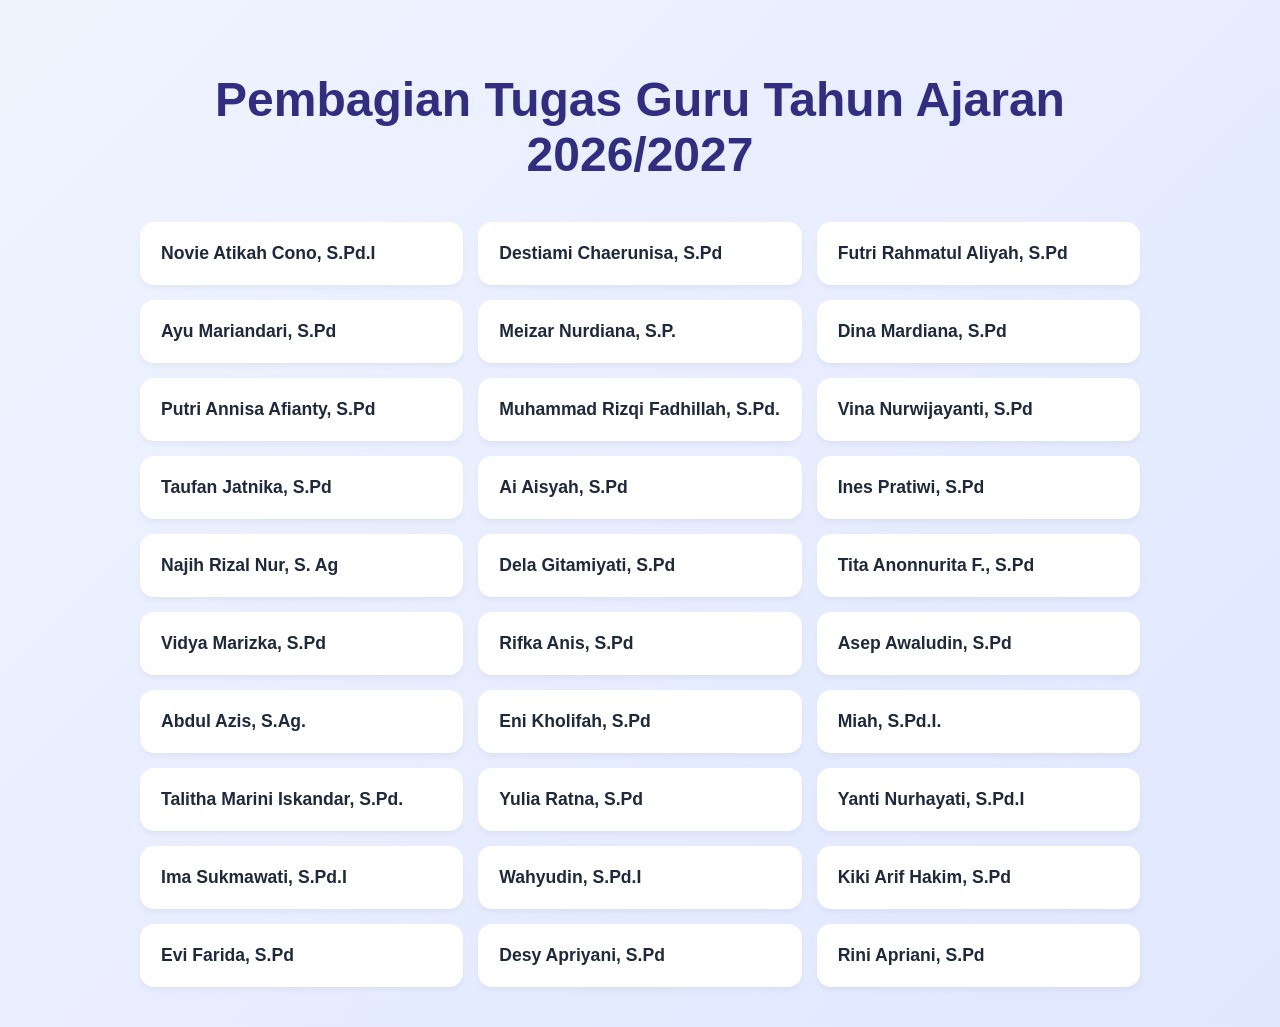
<file: index.html>
<!doctype html>
<html>
<head>
    <meta charset="utf-8">
    <title>Program Kerja</title>
    <link rel="stylesheet" href="css/style.css">
</head>
<body>
    <div class="wrap">
        <h1>Pembagian Tugas Guru Tahun Ajaran 2026/2027</h1>
        <div id="guruList"></div>
    </div>
    <script src="js/data.js"></script>
    <script src="js/index.js"></script>
</body>
</html>
</file>
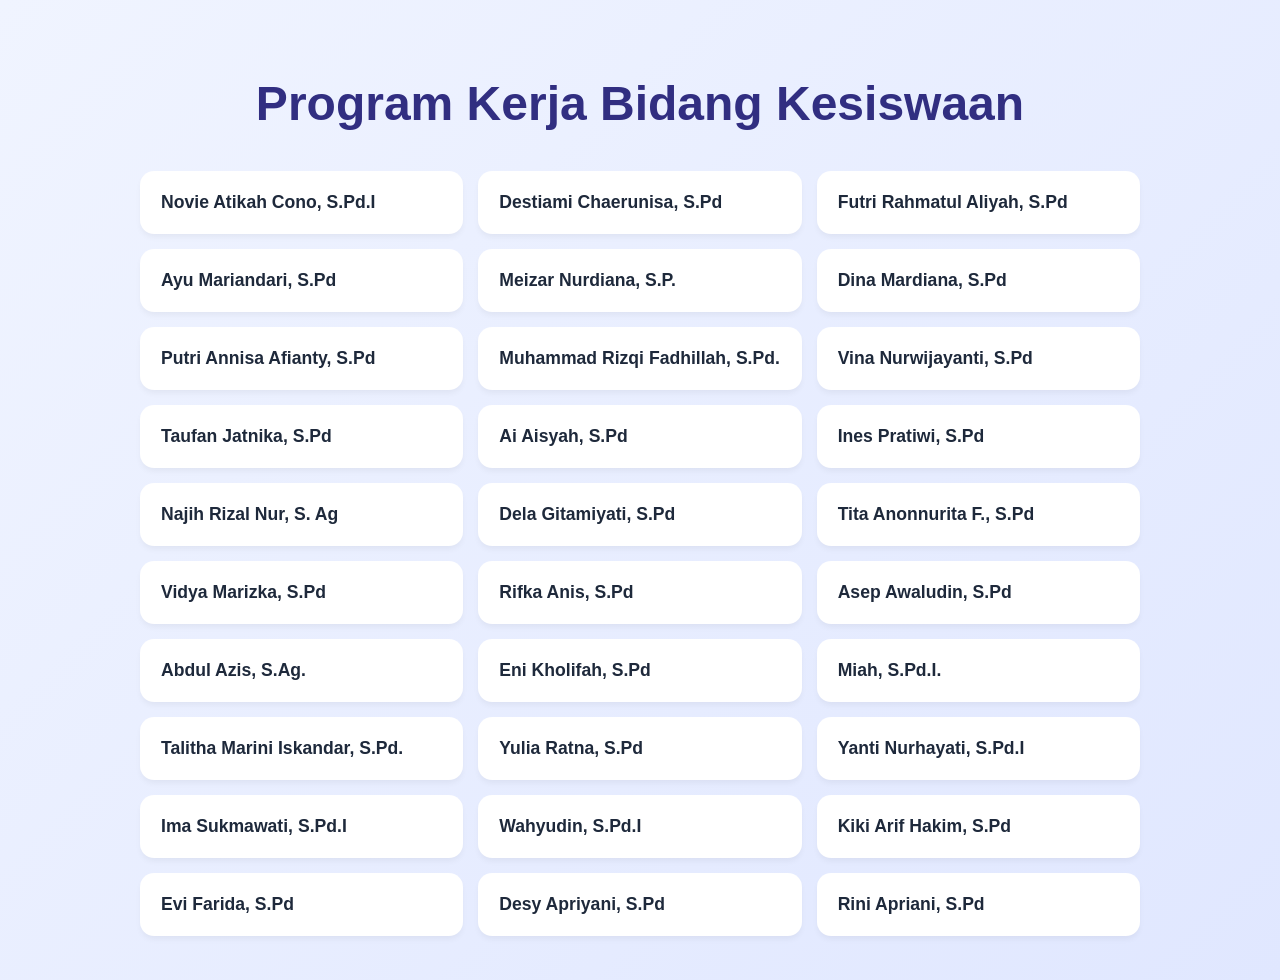
<file: #index.html>
<!doctype html><html><head><meta charset="utf-8"><title>Program Kerja</title><link rel="stylesheet" href="css/style.css"></head><body><div class="wrap"><h1>Program Kerja Bidang Kesiswaan</h1><div id="guruList"></div></div><script src="js/data.js"></script><script src="js/index.js"></script></body></html>
</file>
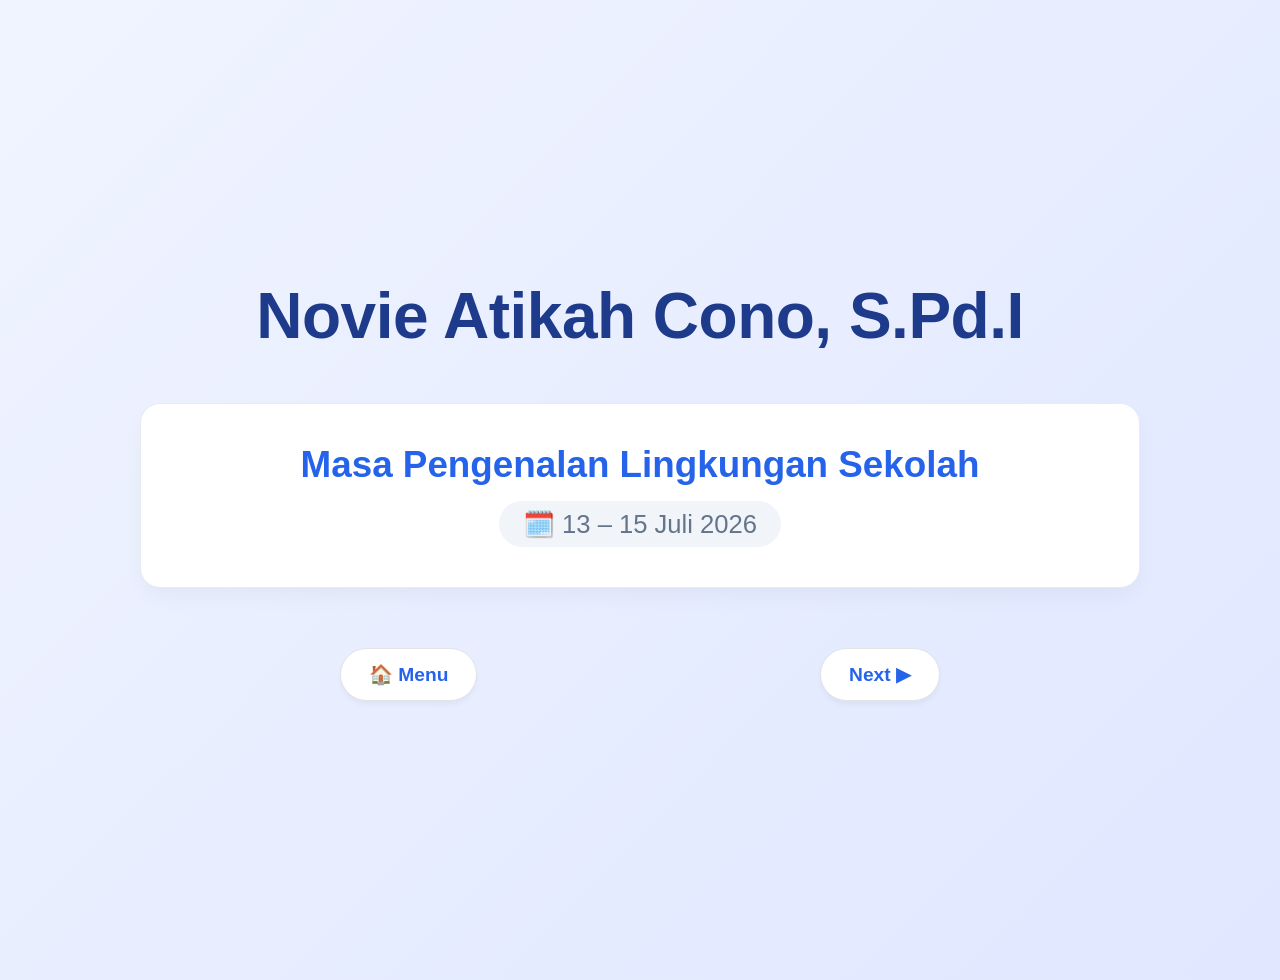
<file: guru.html>
<!doctype html>
<html>
<head>
    <meta charset="utf-8">
    <title>Guru</title>
    <link rel="stylesheet" href="css/style.css">
</head>
<body>
    <div class="slide">
        <h1 id="nama"></h1>
        <div id="tugas"></div>
        <div class="nav">
            <a id="prev">◀ Previous</a>
            <a href="index.html">🏠 Menu</a>
            <a id="next">Next ▶</a>
        </div>
    </div>
    <script src="js/data.js"></script>
    <script src="js/guru.js"></script>
</body>
</html>
</file>
<file: css/style.css>
body {
    font-family: 'Segoe UI', Arial, sans-serif;
    /* Latar belakang pastel gradasi lembut (Soft Blue-Lavender Pastel) */
    background: linear-gradient(135deg, #f0f4ff, #e0e7ff);
    color: #1e293b; /* Warna teks gelap lembut agar kontras dengan pastel */
    margin: 0;
    padding: 40px 20px;
    min-height: 100vh;
    display: flex;
    flex-direction: column;
    justify-content: center;
}

.wrap, .slide {
    max-width: 1000px;
    margin: auto;
    width: 100%;
}

/* Pengaturan halaman utama index.html */
.wrap h1 {
    font-size: 3rem;
    text-align: center;
    color: #312e81;
    margin-bottom: 40px;
}

#guruList {
display: grid;
grid-template-columns: repeat(auto-fill, minmax(280px, 1fr));
gap: 15px;
}

#guruList .card {
background: #ffffff;
padding: 20px;
border-radius: 14px;
color: #1e293b;
text-decoration: none;
font-weight: 600;
font-size: 1.1rem;
box-shadow: 0 4px 6px -1px rgba(0, 0, 0, 0.05);
transition: all 0.2s;
border: 1px solid rgba(255, 255, 255, 0.7);
}

#guruList .card:hover {
transform: translateY(-3px);
box-shadow: 0 10px 15px -3px rgba(0, 0, 0, 0.1);
background: #e0e7ff;
}

/* --- FORMAT PRESENTASI SLIDE (guru.html) --- */

.slide {
    text-align: center; /* Membuat semua elemen di halaman guru rata tengah */
    padding: 20px;
}

#nama {
font-size: 4rem; /* Ukuran font nama guru sangat besar untuk presentasi */
color: #1e3a8a; /* Warna biru navy tua */
margin-top: 0;
margin-bottom: 50px;
font-weight: 800;
letter-spacing: -0.5px;
}

#tugas {
display: flex;
flex-direction: column;
gap: 25px; /* Jarak antar slide tugas */
margin-bottom: 60px;
}

/* Kartu Tugas Format PPTX */
#tugas .card {
background: #ffffff; /* Latar kartu putih bersih */
padding: 40px; /* Padding tebal agar tidak menyisakan ruang kosong */
border-radius: 20px;
box-shadow: 0 10px 25px -5px rgba(0, 0, 0, 0.05);
border: 1px solid rgba(226, 232, 240, 0.8);
text-align: center; /* Konten di dalam tugas dibuat RATA TENGAH */
margin: 0;
}

/* Font Judul Tugas Besar */
#tugas .card b {
font-size: 2.3rem;
color: #2563eb; /* Warna aksen biru presentasi */
display: block;
margin-bottom: 15px;
font-weight: 700;
}

/* Font Tanggal/Program Besar */
#tugas .card .tanggal-tugas {
font-size: 1.6rem;
color: #64748b;
font-weight: 500;
display: inline-block;
background: #f1f5f9;
padding: 8px 24px;
border-radius: 30px;
}

/* Navigasi Presentasi Bawah */
.nav {
    display: flex;
    justify-content: space-between;
    align-items: center;
    max-width: 600px;
    margin: auto;
}

.nav a {
    background: #ffffff;
    color: #2563eb;
    padding: 14px 28px;
    border-radius: 50px;
    text-decoration: none;
    font-weight: 600;
    font-size: 1.2rem;
    box-shadow: 0 4px 6px -1px rgba(0, 0, 0, 0.05);
    border: 1px solid #e2e3e5;
    transition: all 0.2s;
}

.nav a:hover {
    background: #2563eb;
    color: #ffffff;
    transform: scale(1.05);
}
</file>
